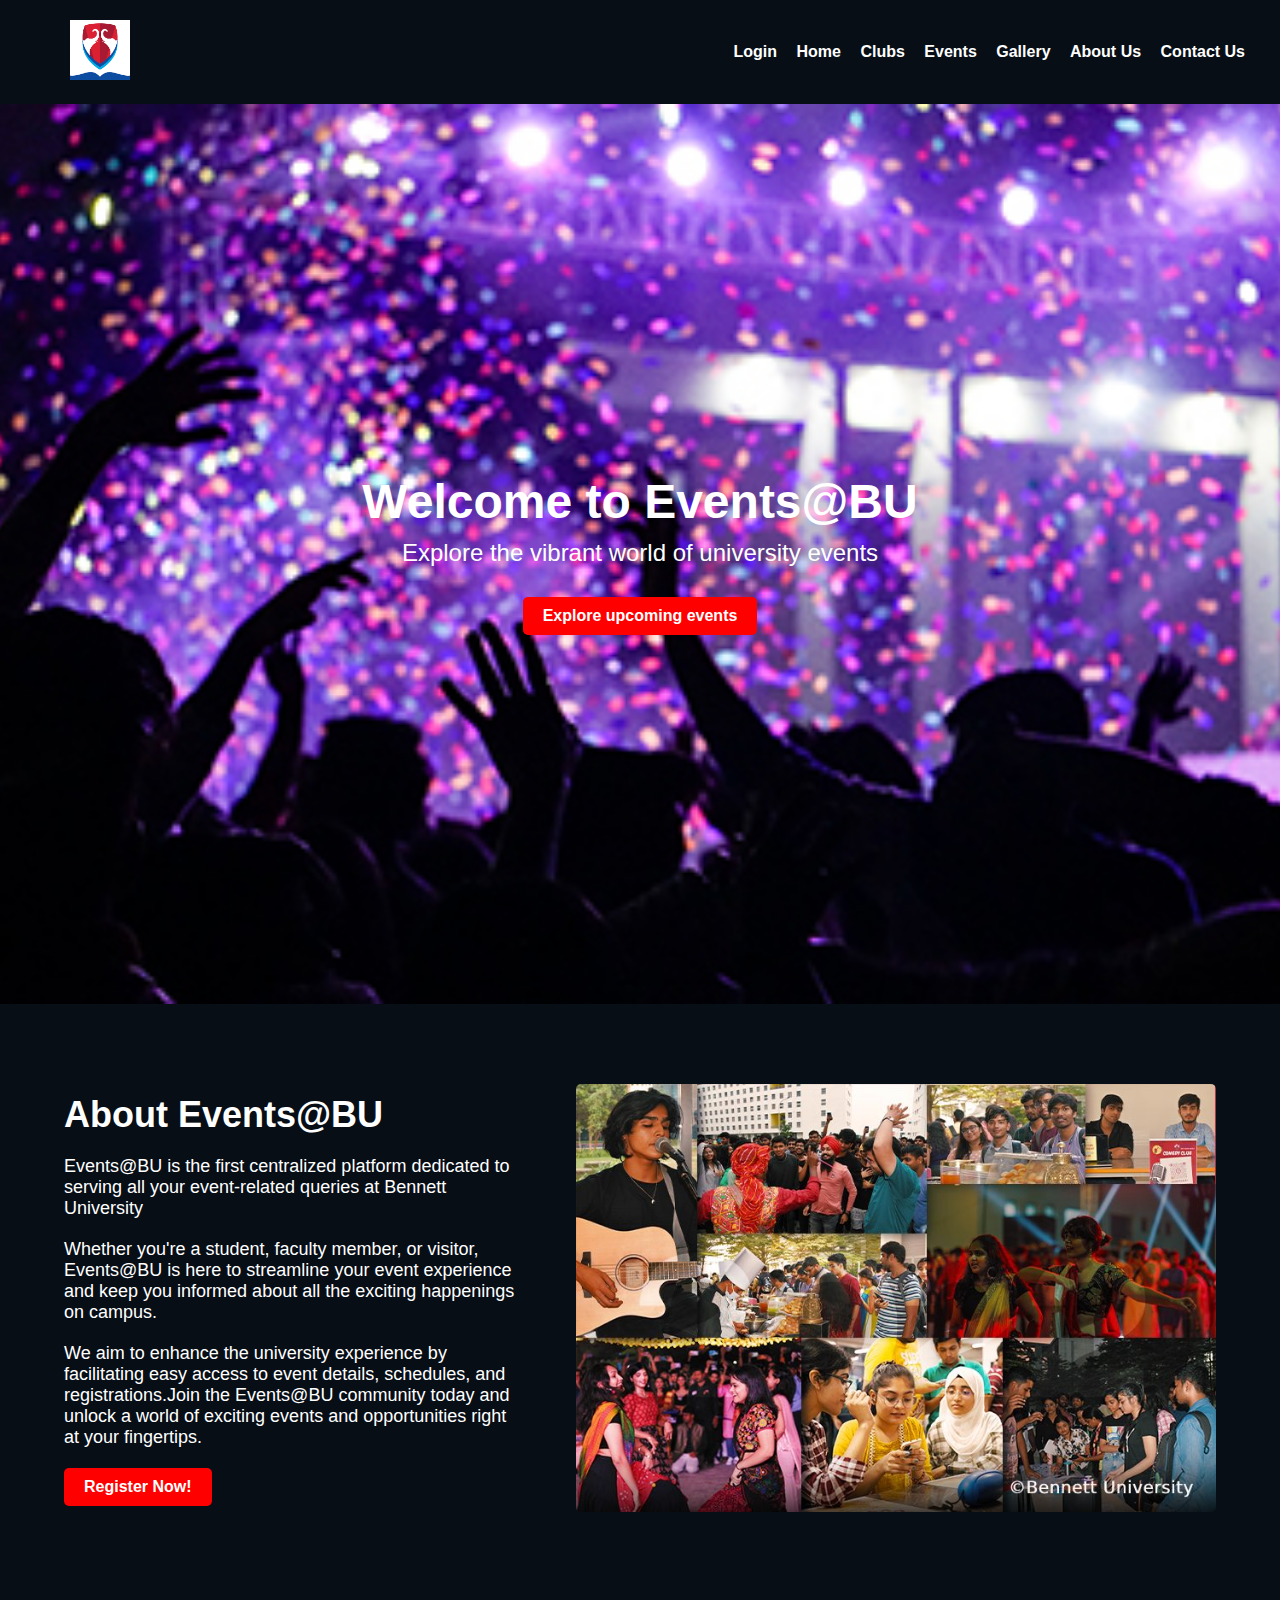
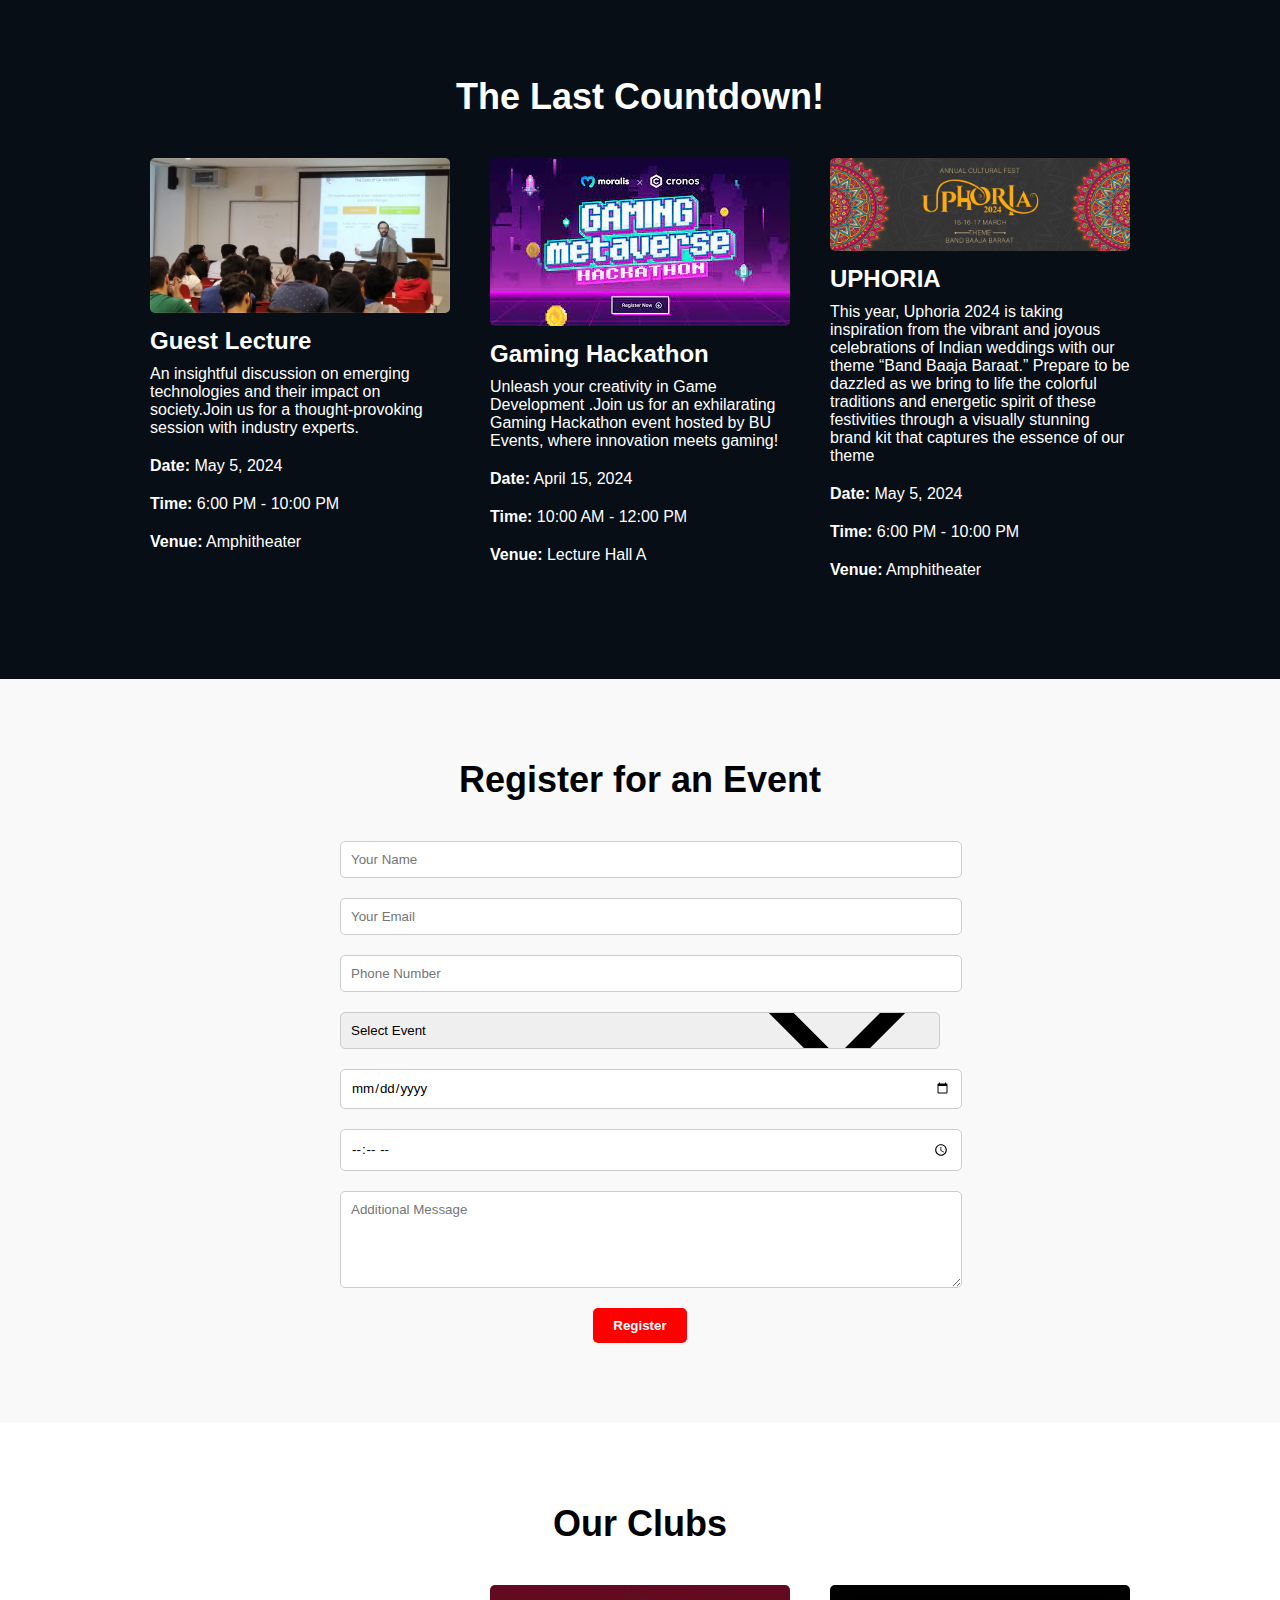
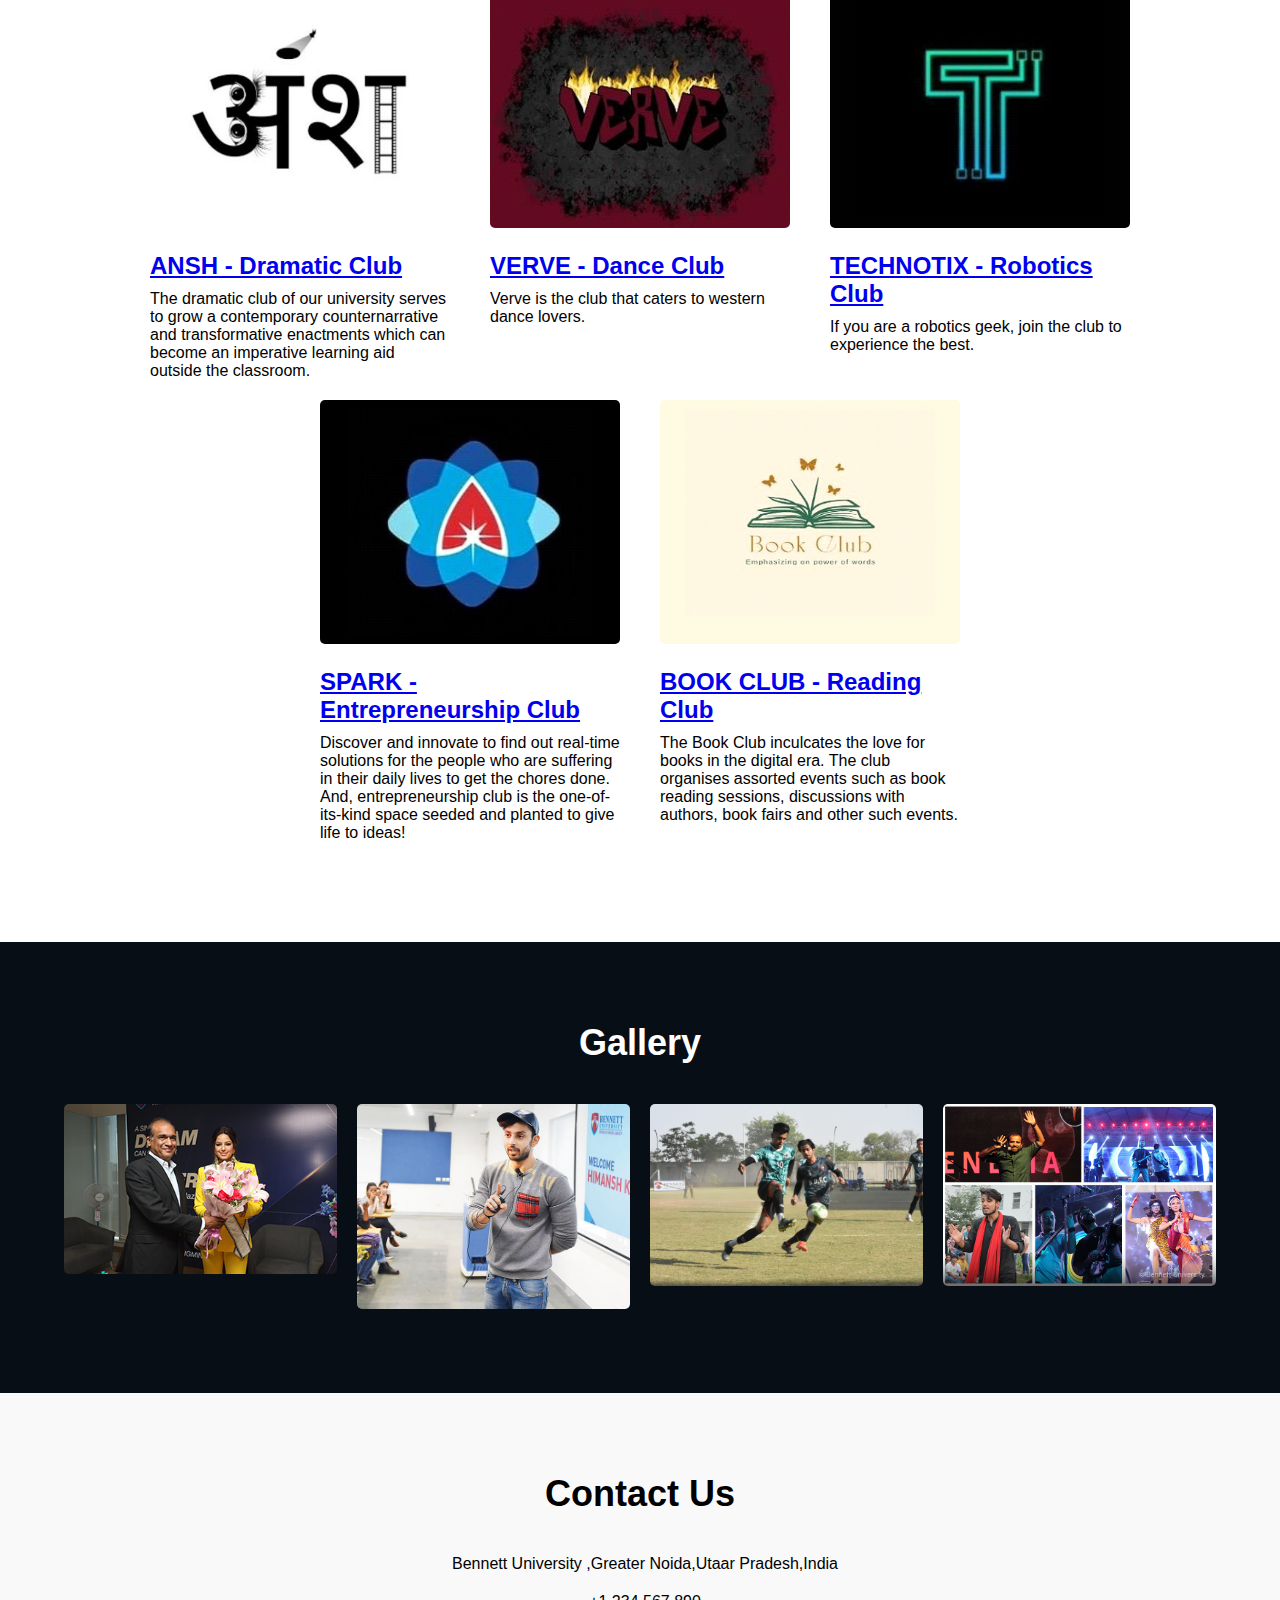
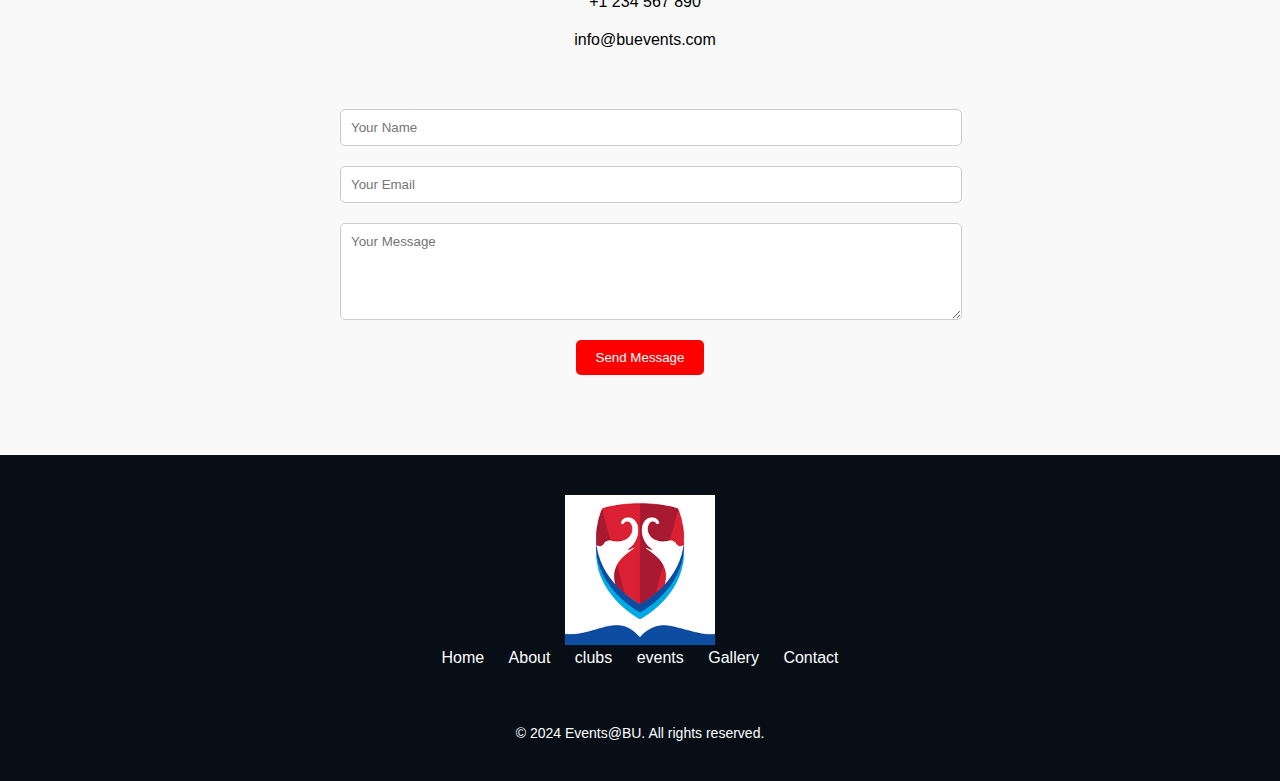
<file: index.html>
<!DOCTYPE html>
<html>
<head>

  <title>BU EVENTS</title>
  <link rel="stylesheet" type="text/css" href="styles.css">


</head>

<body>
	<header>
	  <div class="logo">
		<img src="iconlogo.png" alt="Berger Hut Logo">
	  </div>
	  <nav>
		<ul>
      <li><a href="#login">Login</a></li>
      <li><a href="#home">Home</a></li>
      <li><a href="#clubs">Clubs</a></li>
      <li><a href="#events">Events</a></li>
      <li><a href="#gallery">Gallery</a></li>
      <li><a href="#about">About Us</a></li>
      <li><a href="#contact">Contact Us</a></li>
		</ul>
	  </nav>
	</header>

<section class="hero">
  <div class="hero-content">
    <h1>Welcome to Events@BU</h1>
    <p>Explore the vibrant world of university events</p>
    <a href="#event calender" class="btn">Explore upcoming events</a>
  </div>
</section>

<section class="about dark-theme">
  <div class="about-content">
    <h2>About Events@BU</h2>
    <p>Events@BU is the first centralized platform dedicated to serving all your event-related queries at Bennett University</p>
    <p>Whether you're a student, faculty member, or visitor, Events@BU is here to streamline your event experience and keep you informed about all the exciting happenings on campus.</p>
    <p>We aim to enhance the university experience by facilitating easy access to event details, schedules, and registrations.Join the Events@BU community today and unlock a world of exciting events and opportunities right at your fingertips.</p>
    <a href="#registration" class="btn">Register Now!</a>
  </div>
  <div class="about-image">
    <img src="about-image.jpg" alt="About Image">
  </div>
</section>


<section class="bu-events">
  <h2>The Last Countdown!</h2>
  <div class="event-items">
    <div class="event-item">
      <img src="event1.jpg" alt="event 1">
      <h3>Guest Lecture</h3>
      <p>An insightful discussion on emerging technologies and their impact on society.Join us for a thought-provoking session with industry experts.</p>
      <p><strong>Date:</strong> May 5, 2024</p>
      <p><strong>Time:</strong> 6:00 PM - 10:00 PM</p>
      <p><strong>Venue:</strong> Amphitheater</p>
    </div>
    <div class="event-item">
      <img src="event2.jpeg" alt="Event 2">
      <h3>Gaming Hackathon</h3>
      <p>Unleash your creativity in Game Development .Join us for an exhilarating Gaming Hackathon event hosted by BU Events, where innovation meets gaming!</p>
      <p><strong>Date:</strong> April 15, 2024</p>
      <p><strong>Time:</strong> 10:00 AM - 12:00 PM</p>
      <p><strong>Venue:</strong> Lecture Hall A</p>
    </div>
    <div class="event-item">
      <img src="event3.jpg" alt="Event 3">
      <h3>UPHORIA</h3>
      <p>This year, Uphoria 2024 is taking inspiration from the vibrant and joyous celebrations of Indian weddings with our theme “Band Baaja Baraat.” Prepare to be dazzled as we bring to life the colorful traditions and energetic spirit of these festivities through a visually stunning brand kit that captures the essence of our theme</p>
      <p><strong>Date:</strong> May 5, 2024</p>
      <p><strong>Time:</strong> 6:00 PM - 10:00 PM</p>
      <p><strong>Venue:</strong> Amphitheater</p>
    </div>
  </div>
</section>

<section class="reservation">
  <div class="reservation-container">
    <h2>Register for an Event</h2>
    <form class="reservation-form">
      <input type="text" name="name" placeholder="Your Name" required>
      <input type="email" name="email" placeholder="Your Email" required>
      <input type="tel" name="phone" placeholder="Phone Number" required>
      <select name="event" required>
        <option value="" disabled selected>Select Event</option>
        <option value="Gaming Hackathon">Gaming Hackathon</option>
        <option value="Coding Competition">Coding Competition</option>
        <option value="Guest Lecture Series">Guest Lecture Series</option>
        
      </select>
      <input type="date" name="date" required>
      <input type="time" name="time" required>
      <textarea name="message" placeholder="Additional Message" rows="5"></textarea>
      <button type="submit">Register</button>
    </form>
  </div>
</section>

<section class="clubs">
  <h2>Our Clubs</h2>
  <div class="club-items">
    <div class="club-item">
      <img src="ansh.jpg" alt="Ansh-Dramatic Club">
      <h3><a href="dramatic-club.html">ANSH - Dramatic Club</a></h3>
      <p>The dramatic club of our university serves to grow a contemporary counternarrative and transformative enactments which can become an imperative learning aid outside the classroom.</p>
    </div>
    <div class="club-item">
      <img src="verve.jpg" alt="Verve Club">
      <h3><a href="verve-club.html">VERVE - Dance Club</a></h3>
      <p>Verve is the club that caters to western dance lovers.</p>
    </div>
    <div class="club-item">
      <img src="technotix.jpg" alt="Technotix Club">
      <h3><a href="technotix-club.html">TECHNOTIX - Robotics Club</a></h3>
      <p>If you are a robotics geek, join the club to experience the best.</p>
    </div>
    <div class="club-item">
      <img src="spark.jpg" alt="Spark Club">
      <h3><a href="spark-club.html">SPARK - Entrepreneurship Club</a></h3>
      <p>Discover and innovate to find out real-time solutions for the people who are suffering in their daily lives to get the chores done. And, entrepreneurship club is the one-of-its-kind space seeded and planted to give life to ideas!</p>
    </div>
    <div class="club-item">
      <img src="bookclub.jpg" alt="Book Club">
      <h3><a href="book-club.html">BOOK CLUB - Reading Club</a></h3>
      <p>The Book Club inculcates the love for books in the digital era. The club organises assorted events such as book reading sessions, discussions with authors, book fairs and other such events.</p>
    </div>
  </div>
</section>







<section class="gallery">
  <h2>Gallery</h2>
  <div class="image-grid">
    <div class="image-item">
      <img src="gallery1.jpg" alt="Image 1">
    </div>
    <div class="image-item">
      <img src="gallery2.jpg" alt="Image 2">
    </div>
    <div class="image-item">
      <img src="gallery3.jpg" alt="Image 3">
    </div>
    <div class="image-item">
      <img src="gallery4.jpg" alt="Image 4">
    </div>
  </div>
</section>

<section class="contact">
  <div class="contact-container">
    <h2>Contact Us</h2>
    <div class="contact-info">
      <div class="info-item">
        <i class="fas fa-map-marker-alt"></i>
        <p>Bennett University ,Greater Noida,Utaar Pradesh,India</p>
      </div>
      <div class="info-item">
        <i class="fas fa-phone-alt"></i>
        <p>+1 234 567 890</p>
      </div>
      <div class="info-item">
        <i class="fas fa-envelope"></i>
        <p>info@buevents.com</p>
      </div>
    </div>
    <form class="contact-form">
      <input type="text" name="name" placeholder="Your Name" required>
      <input type="email" name="email" placeholder="Your Email" required>
      <textarea name="message" placeholder="Your Message" rows="5" required></textarea>
      <button type="submit">Send Message</button>
    </form>
  </div>
</section>





<footer class="footer">
  <div class="footer-content">
    <div class="footer-logo">
      <img src="iconlogo.png" alt="Logo">
    </div>
    <nav class="footer-links">
      <a href="#">Home</a>
      <a href="#">About</a>
      <a href="#">clubs</a>
      <a href="#">events</a>
      <a href="#">Gallery</a>
      <a href="#">Contact</a>
    </nav>
    <div class="footer-social">
      <a href="#"><i class="fab fa-facebook"></i></a>
      <a href="#"><i class="fab fa-twitter"></i></a>
      <a href="#"><i class="fab fa-instagram"></i></a>
    </div>
  </div>
  <p class="footer-text">&copy; 2024 Events@BU. All rights reserved.</p>
</footer>


</body>
</file>
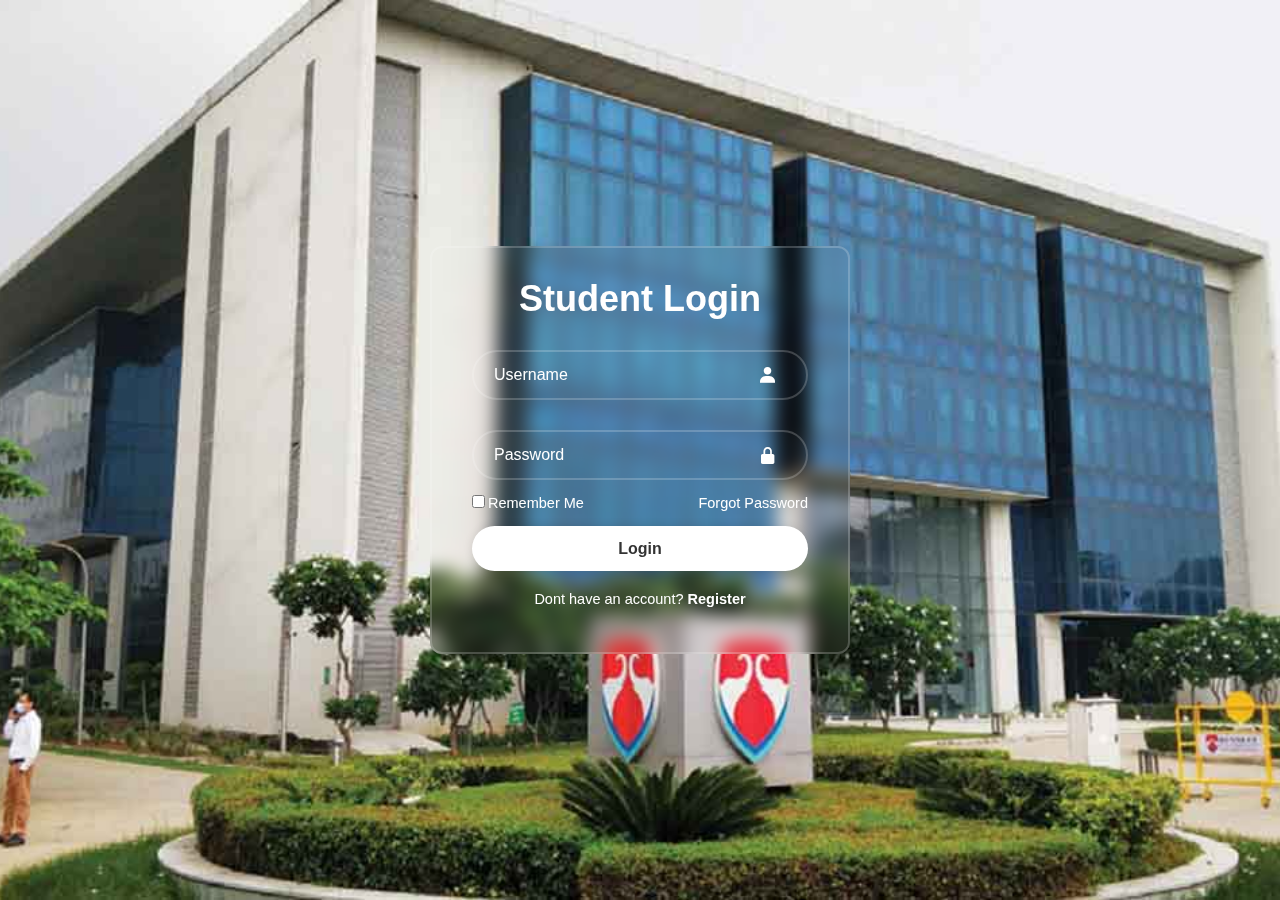
<file: login.html>
<!DOCTYPE html>
<html lang="en">
<head>
  <meta charset="UTF-8">
  <meta name="viewport" content="width=device-width, initial-scale=1.0">
  <title>Student Login</title>
  <link rel="stylesheet" href="style.css">
  <link href='https://unpkg.com/boxicons@2.1.4/css/boxicons.min.css' rel='stylesheet'>
</head>
<body>
  <div class="wrapper">
    <form action="">
      <h1>Student Login</h1>
      <div class="input-box">
        <input type="text" placeholder="Username" required>
        <i class='bx bxs-user'></i>
      </div>
      <div class="input-box">
        <input type="password" placeholder="Password" required>
        <i class='bx bxs-lock-alt' ></i>
      </div>
      <div class="remember-forgot">
        <label><input type="checkbox">Remember Me</label>
        <a href="#">Forgot Password</a>
      </div>
      <button type="submit" class="btn">Login</button>
      <div class="register-link">
        <p>Dont have an account? <a href="#">Register</a></p>
      </div>
    </form>
  </div>
</body>
</html>
</file>
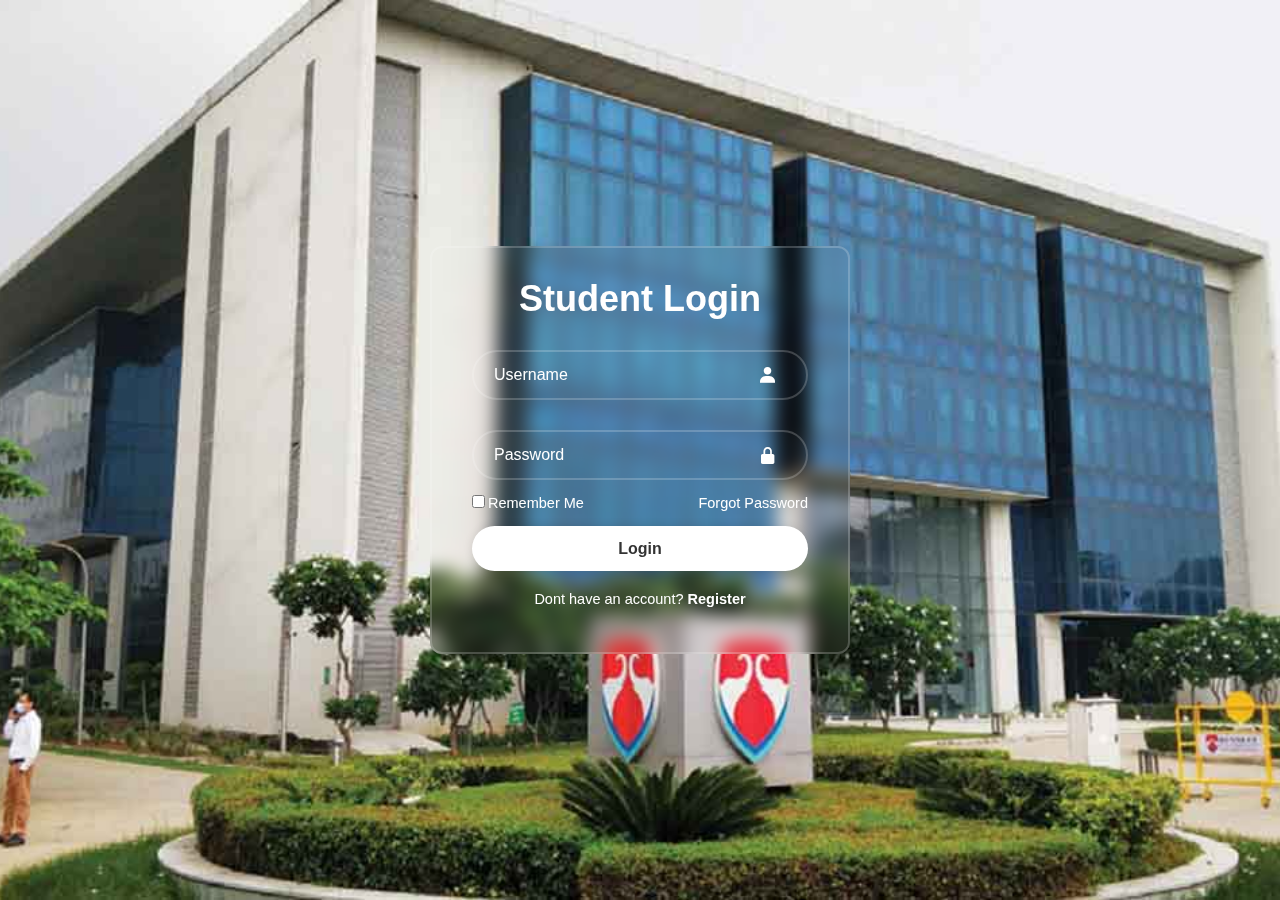
<file: BU_Event-main/public/login.html>
<!DOCTYPE html>
<html lang="en">
<head>
  <meta charset="UTF-8">
  <meta name="viewport" content="width=device-width, initial-scale=1.0">
  <title>Student Login</title>
  <link rel="stylesheet" href="style.css">
  <link href='https://unpkg.com/boxicons@2.1.4/css/boxicons.min.css' rel='stylesheet'>
</head>
<body>
  <div class="wrapper">
    <form action="">
      <h1>Student Login</h1>
      <div class="input-box">
        <input type="text" placeholder="Username" required>
        <i class='bx bxs-user'></i>
      </div>
      <div class="input-box">
        <input type="password" placeholder="Password" required>
        <i class='bx bxs-lock-alt' ></i>
      </div>
      <div class="remember-forgot">
        <label><input type="checkbox">Remember Me</label>
        <a href="#">Forgot Password</a>
      </div>
      <button type="submit" class="btn">Login</button>
      <div class="register-link">
        <p>Dont have an account? <a href="#">Register</a></p>
      </div>
    </form>
  </div>
</body>
</html>
</file>
<file: styles.css>
*{
    margin: 0;
    padding: 0;
    font-family: 'Noto Sans', sans-serif;
}
/*header*/

header {
  background-color: #070e16;
  padding: 20px;
  display: flex;
  align-items: center;
  justify-content: space-between;
}

.logo img {
  height: 60px;
  margin-left:50px;
}

nav ul {
  list-style: none;
  margin: 0;
  padding: 0;
}

nav ul li {
  display: inline-block;
  margin-right: 15px;
}

nav ul li a {
  text-decoration: none;
  color: white;
  font-weight: bold;
  transition: color 0.3s ease;
}

nav ul li a:hover {
  color: #ff0000;
}

/*hero*/

/* Import Roboto Condensed font */
@import url('https://fonts.googleapis.com/css2?family=Roboto+Condensed:wght@400;700&display=swap');

.hero {
  background-image: url("hero-background1.jpg");
  background-size: cover;
  background-position: center;
  height: 100vh;
  display: flex;
  justify-content: center; /* Center align horizontally */
  align-items: center; /* Center align vertically */
  text-align: center; /* Center align text */
  color: #fff;
}

.hero-content {
  max-width: 600px;
  padding: 20px;
}

.hero-content h1 {
  font-size: 48px;
  margin-bottom: 10px; /* Reduce the bottom margin */
  font-family: 'Roboto Condensed', sans-serif; /* Use Roboto Condensed font */
  font-weight: 700; /* Use bold weight */
}

.hero-content p {
  font-size: 24px;
  margin-bottom: 30px;
  font-family: 'Roboto Condensed', sans-serif; /* Use Roboto Condensed font */
  font-weight: 400; /* Use regular weight */
}

.btn {
  display: inline-block;
  background-color: #ff0000;
  color: #fff;
  padding: 10px 20px;
  border-radius: 5px;
  text-decoration: none;
  font-weight: bold;
  transition: background-color 0.3s ease;
  font-family: 'Roboto Condensed', sans-serif; /* Use Roboto Condensed font */
}

.btn:hover {
  background-color: #e60000;
}


/*about*/

.about {
  display: flex;
  align-items: center;
  padding: 80px 0;
}

.about-content {
  flex: 1;
  max-width: 600px;
  padding-right: 50px;
  color: #fff;
  margin-left: 5%;
  
  
}

.about h2 {
  font-size: 36px;
  margin-bottom: 20px;
}

.about p {
  font-size: 18px;
  margin-bottom: 20px;
}

.about-image {
  max-width: 50%;
  margin-right: 5%;
}

.about-image img {
  max-width: 100%;
  height: auto;
  border-radius: 5px;
}

.dark-theme {
  background-color: #070e16;
}


/* menu*/
.bu-events {
  padding: 80px 0;
  text-align: center;
  background-color: #070e16;
}

.bu-events h2 {
  font-size: 36px;
  margin-bottom: 40px;
  color: #ffffff;
}

.event-items {
  display: flex;
  justify-content: center;
}

.event-item {
  max-width: 300px;
  margin: 0 20px;
  text-align: left;
}

.event-item img {
  max-width: 100%;
  height: auto;
  border-radius: 5px;
  margin-bottom: 10px;
}

.event-item h3 {
  font-size: 24px;
  margin-bottom: 10px;
  color: #ffffff;
}

.event-item p {
  font-size: 16px;
  margin-bottom: 20px;
  color: #ffffff;
}

/* reservations*/

.reservation {
  padding: 80px 0;
  background-color: #f9f9f9;
}

.reservation-container {
  max-width: 600px;
  margin: 0 auto;
  text-align: center;
}

.reservation h2 {
  font-size: 36px;
  margin-bottom: 40px;
}

.reservation-form input,
.reservation-form select,
.reservation-form textarea {
  display: block;
  width: 100%;
  padding: 10px;
  margin-bottom: 20px;
  border-radius: 5px;
  border: 1px solid #ccc;
}

.reservation-form select {
  appearance: none;
  background-image: url("dropdown-arrow.png");
  background-repeat: no-repeat;
  background-position: right 10px center;
  padding-right: 30px;
}

.reservation-form textarea {
  resize: vertical;
}

.reservation-form button {
  display: inline-block;
  background-color: #ff0000;
  color: #fff;
  padding: 10px 20px;
  border-radius: 5px;
  border: none;
  text-decoration: none;
  font-weight: bold;
  cursor: pointer;
  transition: background-color 0.3s ease;
}

.reservation-form button:hover {
  background-color: #e60000;
}



.clubs {
  padding: 80px 0;
  text-align: center;
}

.clubs h2 {
  font-size: 36px;
  margin-bottom: 40px;
}

.club-items {
  display: flex;
  flex-wrap: wrap;
  justify-content: center;
}

.club-item {
  max-width: 300px;
  margin: 0 20px;
  text-align: left;
}

.club-item img {
  max-width: 100%;
  height: auto;
  border-radius: 5px;
  margin-bottom: 20px;
}

.club-item h3 {
  font-size: 24px;
  margin-bottom: 10px;
}

.club-item p {
  font-size: 16px;
  margin-bottom: 20px;
}





/* Gallery Section*/

.gallery {
  padding: 80px 0;
  text-align: center;
  background-color: #070e16;
}

.gallery h2 {
  font-size: 36px;
  margin-bottom: 40px;
  color: #fff;
}

.image-grid {
  display: grid;
  grid-template-columns: repeat(4, 1fr);
  grid-gap: 20px;
  margin-left: 5%;
  margin-right: 5%;
}

.image-item img {
  width: 100%;
  height: auto;
  border-radius: 5px;
}


/* Contact Section*/

.contact {
  background-color: #f9f9f9;
  padding: 80px 0;
  text-align: center;
}

.contact h2 {
  font-size: 36px;
  margin-bottom: 40px;
}

.contact-container {
  max-width: 600px;
  margin: 0 auto;
}

.contact-info {
  display: flex;
  flex-direction: column;
  margin-bottom: 40px;
}

.info-item {
  margin-bottom: 20px;
  display: flex;
  align-items: center;
  justify-content: center;
}

.info-item i {
  margin-right: 10px;
}

.contact-form input,
.contact-form textarea {
  display: block;
  width: 100%;
  padding: 10px;
  margin-bottom: 20px;
  border-radius: 5px;
  border: 1px solid #ccc;
}

.contact-form textarea {
  resize: vertical;
}

.contact-form button {
  display: inline-block;
  background-color: #ff0000;
  color: #fff;
  padding: 10px 20px;
  border-radius: 5px;
  border: none;
  cursor: pointer;
  transition: background-color 0.3s ease;
}

.contact-form button:hover {
  background-color: #e60000;
}



/* Footer*/

.footer {
  background-color: #070e16;
  padding: 40px 0;
  color: #fff;
  text-align: center;
}

.footer-content {
  display: flex;
  flex-direction: column;
  align-items: center;
  margin-bottom: 40px;
}

.footer-logo img {
  max-width: 150px;
}

.footer-links a {
  color: #fff;
  margin: 0 10px;
  text-decoration: none;
}

.footer-social a {
  color: #fff;
  margin: 0 5px;
  text-decoration: none;
}

.footer-text {
  font-size: 14px;
}
</file>
<file: style.css>
*{
  margin: 0;
  padding: 0;
  box-sizing: border-box;
  font-family: "Poppins", sans-serif;
}
body{
  display: flex;
  justify-content: center;
  align-items: center;
  min-height: 100vh;
  background: url(bg.jpg) no-repeat;
  background-size: cover;
  background-position: center;
}
.wrapper{
  width: 420px;
  background: transparent;
  border: 2px solid rgba(255, 255, 255, .2);
  backdrop-filter: blur(9px);
  color: #fff;
  border-radius: 12px;
  padding: 30px 40px;
}
.wrapper h1{
  font-size: 36px;
  text-align: center;
}
.wrapper .input-box{
  position: relative;
  width: 100%;
  height: 50px;
  
  margin: 30px 0;
}
.input-box input{
  width: 100%;
  height: 100%;
  background: transparent;
  border: none;
  outline: none;
  border: 2px solid rgba(255, 255, 255, .2);
  border-radius: 40px;
  font-size: 16px;
  color: #fff;
  padding: 20px 45px 20px 20px;
}
.input-box input::placeholder{
  color: #fff;
}
.input-box i{
  position: absolute;
  right: 20px;
  top: 30%;
  transform: translate(-50%);
  font-size: 20px;

}
.wrapper .remember-forgot{
  display: flex;
  justify-content: space-between;
  font-size: 14.5px;
  margin: -15px 0 15px;
}
.remember-forgot label input{
  accent-color: #fff;
  margin-right: 3px;

}
.remember-forgot a{
  color: #fff;
  text-decoration: none;

}
.remember-forgot a:hover{
  text-decoration: underline;
}
.wrapper .btn{
  width: 100%;
  height: 45px;
  background: #fff;
  border: none;
  outline: none;
  border-radius: 40px;
  box-shadow: 0 0 10px rgba(0, 0, 0, .1);
  cursor: pointer;
  font-size: 16px;
  color: #333;
  font-weight: 600;
}
.wrapper .register-link{
  font-size: 14.5px;
  text-align: center;
  margin: 20px 0 15px;

}
.register-link p a{
  color: #fff;
  text-decoration: none;
  font-weight: 600;
}
.register-link p a:hover{
  text-decoration: underline;
}
</file>
<file: BU_Event-main/public/style.css>
*{
  margin: 0;
  padding: 0;
  box-sizing: border-box;
  font-family: "Poppins", sans-serif;
}
body{
  display: flex;
  justify-content: center;
  align-items: center;
  min-height: 100vh;
  background: url(bg.jpg) no-repeat;
  background-size: cover;
  background-position: center;
}
.wrapper{
  width: 420px;
  background: transparent;
  border: 2px solid rgba(255, 255, 255, .2);
  backdrop-filter: blur(9px);
  color: #fff;
  border-radius: 12px;
  padding: 30px 40px;
}
.wrapper h1{
  font-size: 36px;
  text-align: center;
}
.wrapper .input-box{
  position: relative;
  width: 100%;
  height: 50px;
  
  margin: 30px 0;
}
.input-box input{
  width: 100%;
  height: 100%;
  background: transparent;
  border: none;
  outline: none;
  border: 2px solid rgba(255, 255, 255, .2);
  border-radius: 40px;
  font-size: 16px;
  color: #fff;
  padding: 20px 45px 20px 20px;
}
.input-box input::placeholder{
  color: #fff;
}
.input-box i{
  position: absolute;
  right: 20px;
  top: 30%;
  transform: translate(-50%);
  font-size: 20px;

}
.wrapper .remember-forgot{
  display: flex;
  justify-content: space-between;
  font-size: 14.5px;
  margin: -15px 0 15px;
}
.remember-forgot label input{
  accent-color: #fff;
  margin-right: 3px;

}
.remember-forgot a{
  color: #fff;
  text-decoration: none;

}
.remember-forgot a:hover{
  text-decoration: underline;
}
.wrapper .btn{
  width: 100%;
  height: 45px;
  background: #fff;
  border: none;
  outline: none;
  border-radius: 40px;
  box-shadow: 0 0 10px rgba(0, 0, 0, .1);
  cursor: pointer;
  font-size: 16px;
  color: #333;
  font-weight: 600;
}
.wrapper .register-link{
  font-size: 14.5px;
  text-align: center;
  margin: 20px 0 15px;

}
.register-link p a{
  color: #fff;
  text-decoration: none;
  font-weight: 600;
}
.register-link p a:hover{
  text-decoration: underline;
}
</file>
